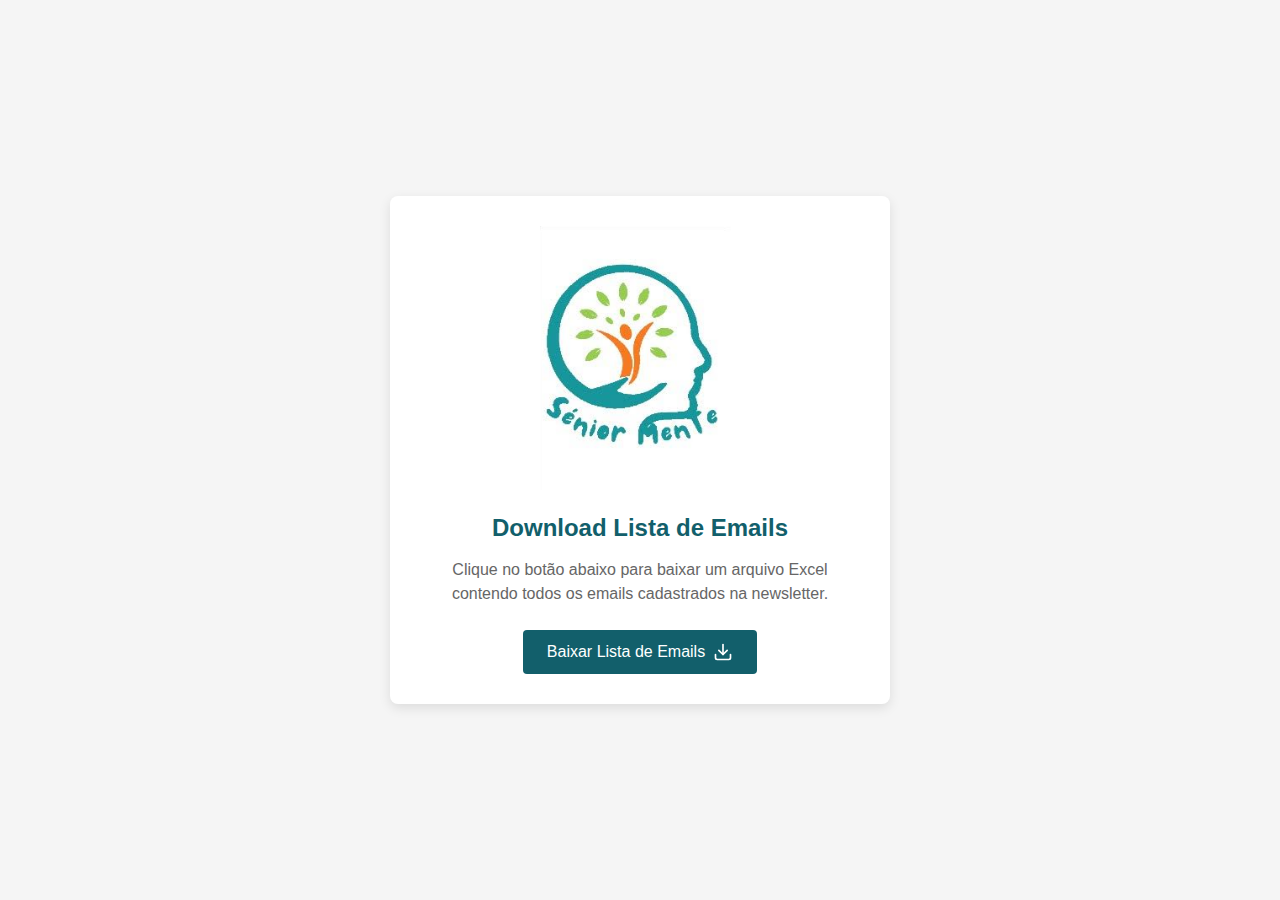
<file: site/download.html>
<!DOCTYPE html>
<html lang="pt-BR">
<head>
    <meta charset="UTF-8">
    <meta name="viewport" content="width=device-width, initial-scale=1.0">
    <title>Download Lista de Emails - Seniormente</title>
    <style>
        * {
            margin: 0;
            padding: 0;
            box-sizing: border-box;
            font-family: 'Segoe UI', Tahoma, Geneva, Verdana, sans-serif;
        }
        
        body {
            background-color: #f5f5f5;
            color: #333;
            display: flex;
            justify-content: center;
            align-items: center;
            min-height: 100vh;
            padding: 20px;
        }
        
        .container {
            background-color: white;
            border-radius: 8px;
            box-shadow: 0 4px 12px rgba(0, 0, 0, 0.1);
            padding: 30px;
            width: 100%;
            max-width: 500px;
            text-align: center;
        }
        
        h1 {
            color: #125f6b;
            margin-bottom: 16px;
            font-size: 24px;
        }
        
        p {
            color: #666;
            margin-bottom: 24px;
            line-height: 1.5;
        }
        
        .download-btn {
            background-color: #125f6b;
            color: white;
            border: none;
            border-radius: 4px;
            padding: 12px 24px;
            font-size: 16px;
            cursor: pointer;
            display: inline-flex;
            align-items: center;
            justify-content: center;
            gap: 8px;
            transition: background-color 0.2s;
        }
        
        .download-btn:hover {
            background-color: #0d4b55;
        }
        
        .download-btn:disabled {
            background-color: #7fb0b8;
            cursor: not-allowed;
        }
        
        .icon {
            width: 20px;
            height: 20px;
        }
        
        .spinner {
            display: none;
            width: 20px;
            height: 20px;
            border: 3px solid rgba(255, 255, 255, 0.3);
            border-radius: 50%;
            border-top-color: white;
            animation: spin 1s ease-in-out infinite;
        }
        
        @keyframes spin {
            to {
                transform: rotate(360deg);
            }
        }
        
        .message {
            margin-top: 20px;
            padding: 10px;
            border-radius: 4px;
            display: none;
        }
        
        .success {
            background-color: #e8f5e9;
            color: #2e7d32;
            border: 1px solid #a5d6a7;
        }
        
        .error {
            background-color: #ffebee;
            color: #c62828;
            border: 1px solid #ef9a9a;
        }
        
        .logo {
            max-width: 200px;
            margin-bottom: 20px;
        }
    </style>
</head>
<body>
    <div class="container">
        <img src="src/logo.png" alt="Seniormente" class="logo">
        <h1>Download Lista de Emails</h1>
        <p>Clique no botão abaixo para baixar um arquivo Excel contendo todos os emails cadastrados na newsletter.</p>
        
        <button id="downloadBtn" class="download-btn">
            <span id="btnText">Baixar Lista de Emails</span>
            <svg class="icon" id="downloadIcon" xmlns="http://www.w3.org/2000/svg" viewBox="0 0 24 24" fill="none" stroke="currentColor" stroke-width="2" stroke-linecap="round" stroke-linejoin="round">
                <path d="M21 15v4a2 2 0 0 1-2 2H5a2 2 0 0 1-2-2v-4"></path>
                <polyline points="7 10 12 15 17 10"></polyline>
                <line x1="12" y1="15" x2="12" y2="3"></line>
            </svg>
            <div class="spinner" id="spinner"></div>
        </button>
        
        <div id="message" class="message"></div>
    </div>
    
    <script>
        document.addEventListener('DOMContentLoaded', function() {
            const downloadBtn = document.getElementById('downloadBtn');
            const btnText = document.getElementById('btnText');
            const downloadIcon = document.getElementById('downloadIcon');
            const spinner = document.getElementById('spinner');
            const message = document.getElementById('message');
            
            downloadBtn.addEventListener('click', function() {
                // Mostrar estado de carregamento
                downloadBtn.disabled = true;
                btnText.textContent = 'Gerando arquivo...';
                downloadIcon.style.display = 'none';
                spinner.style.display = 'block';
                message.style.display = 'none';
                
                // Fazer a requisição para o script PHP
                fetch('gerar-excel.php')
                    .then(response => {
                        if (!response.ok) {
                            throw new Error('Erro ao gerar o arquivo');
                        }
                        return response.blob();
                    })
                    .then(blob => {
                        // Criar URL para o blob
                        const url = window.URL.createObjectURL(blob);
                        
                        // Criar elemento de link para download
                        const a = document.createElement('a');
                        a.style.display = 'none';
                        a.href = url;
                        a.download = 'lista-emails-seniormente.csv';
                        
                        // Adicionar ao documento e clicar
                        document.body.appendChild(a);
                        a.click();
                        
                        // Limpar
                        window.URL.revokeObjectURL(url);
                        document.body.removeChild(a);
                        
                        // Mostrar mensagem de sucesso
                        message.textContent = 'Arquivo gerado com sucesso!';
                        message.className = 'message success';
                        message.style.display = 'block';
                        
                        // Restaurar botão
                        downloadBtn.disabled = false;
                        btnText.textContent = 'Baixar Lista de Emails';
                        downloadIcon.style.display = 'block';
                        spinner.style.display = 'none';
                    })
                    .catch(error => {
                        console.error('Erro:', error);
                        
                        // Mostrar mensagem de erro
                        message.textContent = 'Ocorreu um erro ao gerar o arquivo. Por favor, tente novamente.';
                        message.className = 'message error';
                        message.style.display = 'block';
                        
                        // Restaurar botão
                        downloadBtn.disabled = false;
                        btnText.textContent = 'Baixar Lista de Emails';
                        downloadIcon.style.display = 'block';
                        spinner.style.display = 'none';
                    });
            });
        });
    </script>
</body>
</html>
</file>
